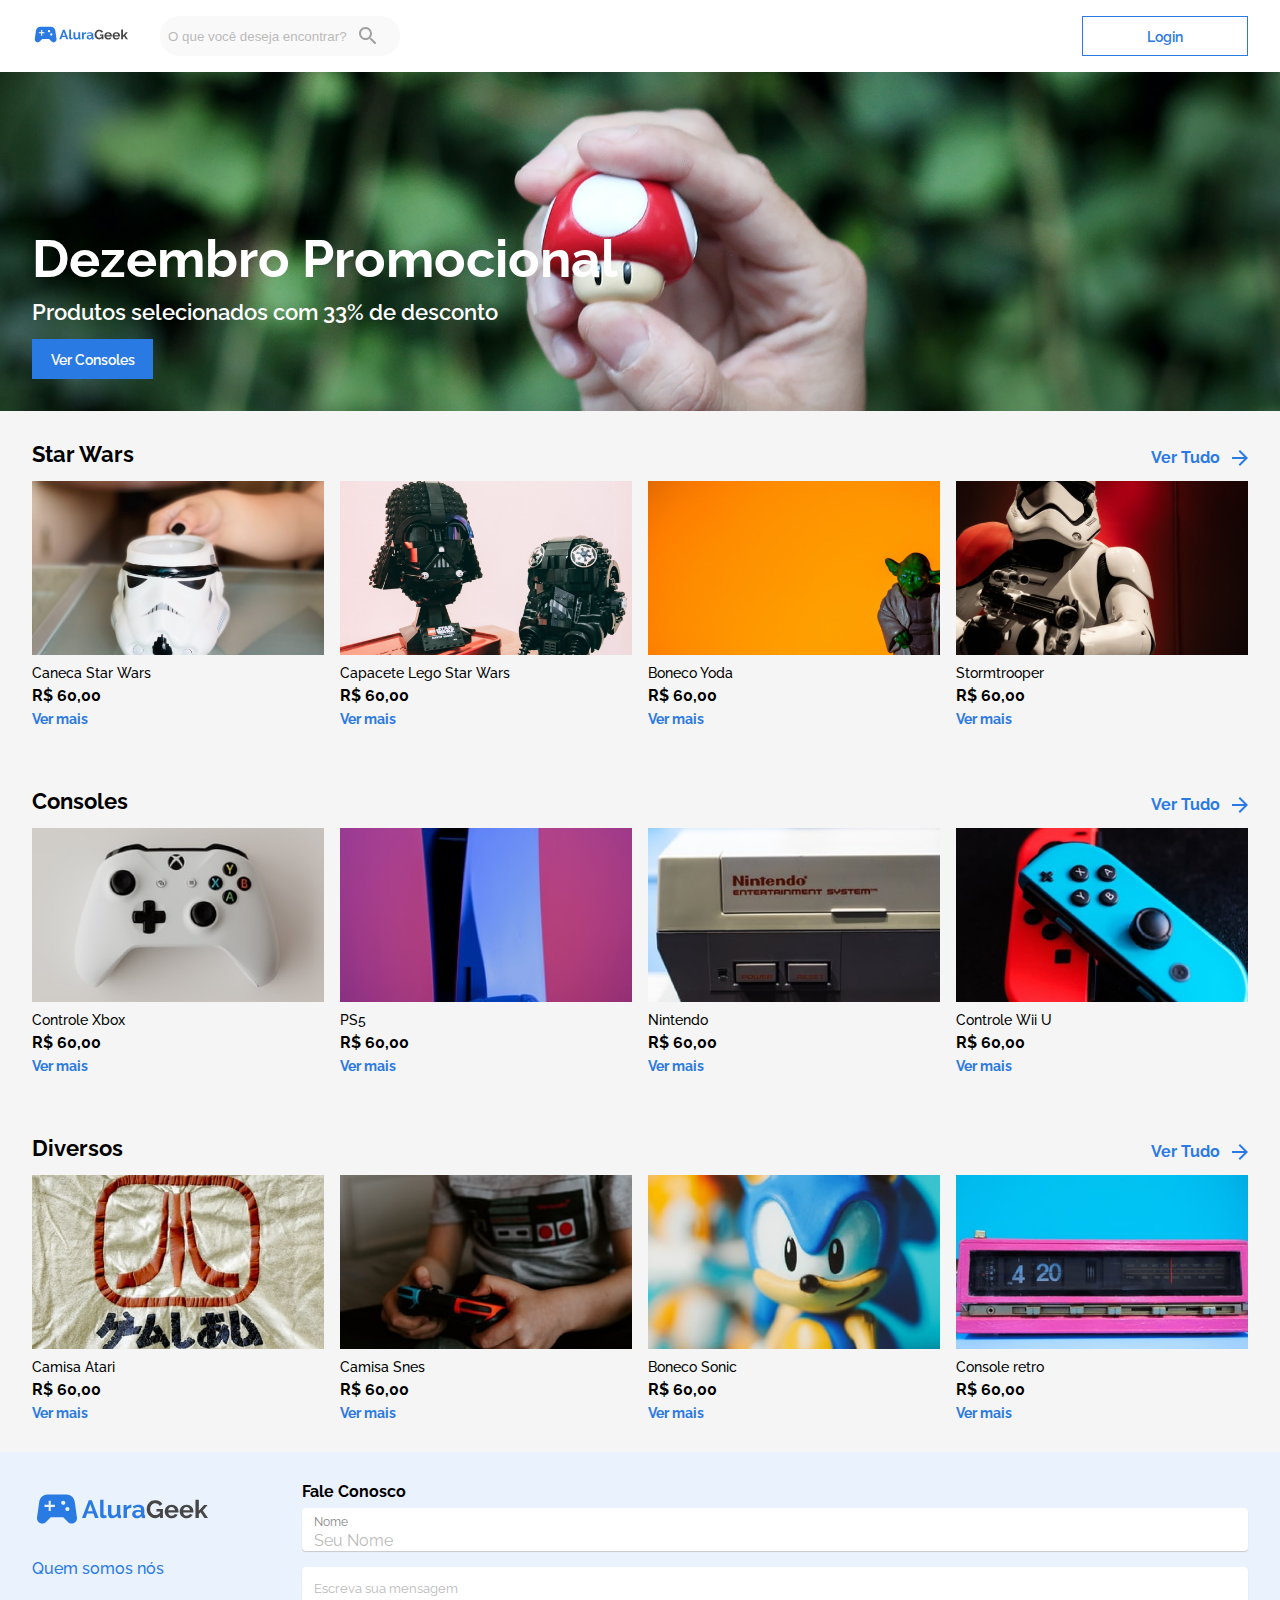
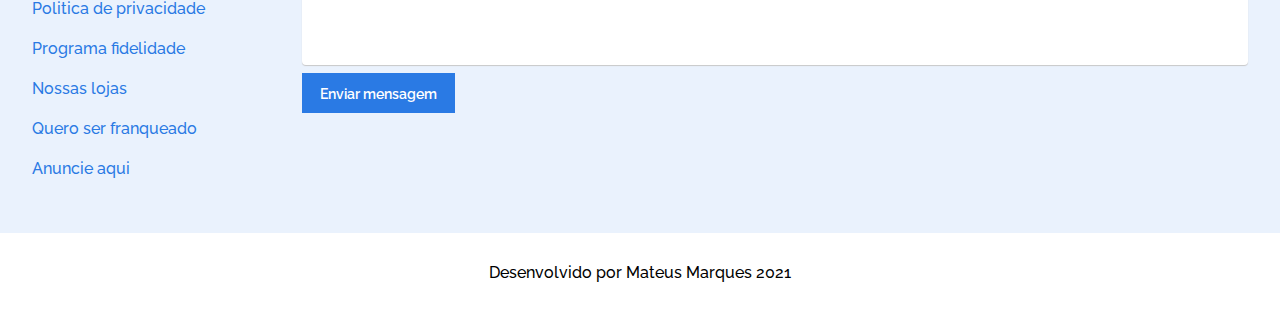
<file: index.html>
<!DOCTYPE html>


<html>
    <head> 
        <meta charset="UTF-8">
        <meta name="viewport" content="width=device-width initial-scale=1.0">

        <title>AluraGeek</title>
        <link rel="stylesheet" href="css/reset.css"> </link>
        <link rel="stylesheet" href="css/base/variaveis.css"> </link>
        <link rel="stylesheet" href="css/base/base.css"></link>
        <link rel="stylesheet" href="css/style.css"> </link>

        <link href="https://fonts.googleapis.com/css2?family=Montserrat:wght@300;400;500;700&family=Quicksand:wght@300;400;700&family=Raleway:wght@300;400;500;600;700&display=swap" rel="stylesheet">
    </head>

    <body>
        <!-- Cabeçalho -->
        <header class="cabecalho area">
            <!-- Logo -->
            <h1><a href="index.html"><img class="cabecalho__logo" src="images/logo/Logo.svg" alt="logo alura geek"></a></h1>
            <!-- Barra de pesquisa display none para mobile -->
            <input class="cabecalho__busca--desktop cabecalho__busca--search" type="search" placeholder="O que você deseja encontrar?" alt="busca"></input>
            <!-- Icone de pesquisa display none para desktop ou tablet -->
            <a href="#" class="cabecalho__busca"><img src="./images/lupa/lupa.svg" class="cabecalho__busca--icone"></a>
            <!-- Botão para realização de login -->
            <form action="login.html">
                <button class="botao botao--login botao--login">Login</button>
            </form>
            
        </header>
        <main>
             <!-- Banner -->
            <section class="banner">
                <!-- Area de escrita do banner -->
                <div class="banner__area">
                    <h1 class="banner__titulo">Dezembro Promocional</h1>
                    <p class="banner__texto">Produtos selecionados com 33% de desconto   </p>
                    <button class="botao botao--azul botao--banner">Ver Consoles</button>
                </div>
            </section>
            <!-- Seção de produtos -->
            <section class="area">
                <!-- Seção Star wars -->
                <div class="secao-produto">
                    <!-- Info da seção-->
                    <div class="secao-produto__texto">
                        <h2 class="secao-produto__titulo">Star Wars</h2>
                        <a href="#" class="texto__ver-tudo">
                            Ver Tudo
                            <img class="seta-direita" src="./images/seta.svg">
                        </a>
                    </div>
                    <!-- Cards -->
                    <ul class="secao-produto__cards">
                        <li class="secao-produto__card">
                            <img src="images/produtos/caneca_starwars.png" class="card__image">
                            <h3 class="card__titulo">Caneca Star Wars</h3>
                            <p class="card__texto">R$ 60,00</p>
                            <p class="card__link"><a href="produto.html">Ver mais</a></p>
                        </li>
                        <li class="secao-produto__card">
                            <img src="images/produtos/capacete_lego_starwars.png" class="card__image">
                            <h3 class="card__titulo">Capacete Lego Star Wars</h3>
                            <p class="card__texto">R$ 60,00</p>
                            <p class="card__link"><a href="#">Ver mais</a></p>
                        </li>
                        <li class="secao-produto__card">
                            <img src="images/produtos/boneco_yoda.png" class="card__image">
                            <h3 class="card__titulo">Boneco Yoda</h3>
                            <p class="card__texto">R$ 60,00</p>
                            <p class="card__link"><a href="#">Ver mais</a></p>
                        </li>
                        <li class="secao-produto__card">
                            <img src="images/produtos/boneco_stormtrooper_firstorder.png" class="card__image">
                            <h3 class="card__titulo">Stormtrooper</h3>
                            <p class="card__texto">R$ 60,00</p>
                            <p class="card__link"><a href="#">Ver mais</a></p>
                        </li>
                        <li class="secao-produto__card">
                            <img src="images/produtos/boneco_baby_yoda.png" class="card__image">
                            <h3 class="card__titulo">Boneco Baby Yoda</h3>
                            <p class="card__texto">R$ 60,00</p>
                            <p class="card__link"><a href="#">Ver mais</a></p>
                        </li>
                        <li class="secao-produto__card">
                            <img src="images/produtos/boneco_kylo_ren.png" class="card__image">
                            <h3 class="card__titulo">Boneco Kylo Ren</h3>
                            <p class="card__texto">R$ 60,00</p>
                            <p class="card__link"><a href="#">Ver mais</a></p>
                        </li>
                    </ul>
                </div>
                <!-- Seção Consoles-->
                <div class="secao-produto">
                    <div class="secao-produto__texto">
                        <h2 class="secao-produto__titulo">Consoles</h2>
                        <a href="#" class="texto__ver-tudo">
                            Ver Tudo
                            <img class="seta-direita" src="./images/seta.svg">
                        </a>
                    </div>
                    <!-- Cards -->
                    <ul class="secao-produto__cards">
                        <li class="secao-produto__card">
                            <img src="images/produtos/controle_xbox_branco.png" class="card__image">
                            <h3 class="card__titulo">Controle Xbox</h3>
                            <p class="card__texto">R$ 60,00</p>
                            <p class="card__link"><a href="#">Ver mais</a></p>
                        </li>
                        <li class="secao-produto__card">
                            <img src="images/produtos/ps5.png" class="card__image">
                            <h3 class="card__titulo">PS5</h3>
                            <p class="card__texto">R$ 60,00</p>
                            <p class="card__link"><a href="#" >Ver mais</a></p>
                        </li>
                        <li class="secao-produto__card">
                            <img src="images/produtos/nintendo.png" class="card__image">
                            <h3 class="card__titulo">Nintendo</h3>
                            <p class="card__texto">R$ 60,00</p>
                            <p class="card__link"><a href="#">Ver mais</a></p>
                        </li>
                        <li class="secao-produto__card">
                            <img src="images/produtos/controle_wii_u.png" class="card__image">
                            <h3 class="card__titulo">Controle Wii U</h3>
                            <p class="card__texto">R$ 60,00</p>
                            <p class="card__link"><a href="#">Ver mais</a></p>
                        </li>
                        <li class="secao-produto__card">
                            <img src="images/produtos/xbox.png" class="card__image">
                            <h3 class="card__titulo">XBOX</h3>
                            <p class="card__texto">R$ 60,00</p>
                            <p class="card__link"><a href="#">Ver mais</a></p>
                        </li>
                        <li class="secao-produto__card">
                            <img src="images/produtos/gameboy.png" class="card__image">
                            <h3 class="card__titulo">Gameboy Color</h3>
                            <p class="card__texto">R$ 60,00</p>
                            <p class="card__link"><a href="#">Ver mais</a></p>
                        </li>
                    </ul>
                </div>
                <!-- Seção Diversos-->
                <div class="secao-produto">
                    <div class="secao-produto__texto">
                        <h2 class="secao-produto__titulo">Diversos</h2>
                        <a href="#" class="texto__ver-tudo">
                            Ver Tudo
                            <img class="seta-direita" src="./images/seta.svg">
                        </a>
                    </div>
                    <!-- Cards-->
                    <ul class="secao-produto__cards">
                        <li class="secao-produto__card">
                            <img src="images/produtos/camisa_atari.png" class="card__image">
                            <h3 class="card__titulo">Camisa Atari</h3>
                            <p class="card__texto">R$ 60,00</p>
                            <p class="card__link"><a href="#" >Ver mais</a></p>
                        </li>
                        <li class="secao-produto__card">
                            <img src="images/produtos/camisa_snes.png" class="card__image">
                            <h3 class="card__titulo">Camisa Snes</h3>
                            <p class="card__texto">R$ 60,00</p>
                            <p class="card__link"><a href="#">Ver mais</a></p>
                        </li>
                        <li class="secao-produto__card">
                            <img src="images/produtos/boneco_sonic.png" class="card__image">
                            <h3 class="card__titulo">Boneco Sonic</h3>
                            <p class="card__texto">R$ 60,00</p>
                            <p class="card__link"><a href="#">Ver mais</a></p>
                        </li>
                        <li class="secao-produto__card">
                            <img src="images/produtos/console_retro.png" class="card__image">
                            <h3 class="card__titulo">Console retro</h3>
                            <p class="card__texto">R$ 60,00</p>
                            <p class="card__link"><a href="#">Ver mais</a></p>
                        </li>
                        <li class="secao-produto__card">
                            <img src="images/produtos/vr.png" class="card__image">
                            <h3 class="card__titulo">Oculos VR</h3>
                            <p class="card__texto">R$ 60,00</p>
                            <p class="card__link"><a href="#">Ver mais</a></p>
                        </li>
                        <li class="secao-produto__card">
                            <img src="images/produtos/boneco_pikachu.png" class="card__image">
                            <h3 class="card__titulo">Boneco Pikachu</h3>
                            <p class="card__texto">R$ 60,00</p>
                            <p class="card__link"><a href="#">Ver mais</a></p>
                        </li>
                    </ul>
                </div>
            </section>
        </main>
        <!-- Footer para contato -->
        <footer class="footer area">
                <div class="footer__info">
                <a href="index.html"><img class="footer__logo" src="images/logo/Logo-footer.svg" alt="logo alura geek"></a>
                <ul class="footer__lista">
                    <li><a href="#">Quem somos nós</a></li>
                    <li><a href="#">Politica de privacidade</a></li>
                    <li><a href="#">Programa fidelidade</a></li>
                    <li><a href="#">Nossas lojas</a></li>
                    <li><a href="#">Quero ser franqueado</a></li>
                    <li><a href="#">Anuncie aqui</a></li>
                </ul>
                </div>
                <form class="contato__form">
                    <h4 class="form__titulo">Fale Conosco</h4>
                    <div class="input__area">
                        <label class="form__nome">Nome</label>
                        <input class="form__input caixa-escrita" value="" placeholder="Seu Nome">
                    </div>
                    <textarea class="form__mensagem caixa-escrita" placeholder="Escreva sua mensagem"></textarea>
                    <button type="submit" class="botao botao--azul botao--footer">Enviar mensagem</button>
                </form>
        </footer>
        <!-- Densenvolvedor -->
        <div class="footer__desenvolvido">
            <p>Desenvolvido por Mateus Marques 2021</p>
        </div>
    </body>
</html>
</file>
<file: css/base/variaveis.css>
:root{
    --azul: #2A7AE4;
    --azul_claro:#EAF2FD;
    --preto: #464646;
    --preto_30: #C8C8C8;
    --cinza_50: #A2A2A2;
    --cinza_05: #F5F5F5;
}
</file>
<file: css/base/base.css>
/* Gerais */

body{
    font-family: 'Raleway', sans-serif;
    background-color: var(--cinza_05);
}

.botao{
    width: fit-content;
    text-align: center;
    font-family: 'Raleway', sans-serif;
    font-size: 14px;
    font-weight: 600;
    background-color: var(--azul);
    border: 1px solid;
    border-color: var(--azul);
    height: 40px;
    padding: 0.75rem 1rem;
}

.botao--login{
    background-color: unset;
    padding: 0.75rem 2.75rem;
    color: var(--azul);
    width: 133px;
}

.botao--banner{
    width: 121px;
}

.botao--footer{
    width: 153px;
}

.botao--azul{
    color: white;
}

.botao--iniciar{
    color: white;
    min-width: 109px;
}

.secao-titulo{  
    font-size: 22px;
    font-weight: bold;
    margin-bottom: 16px;
}


a{
    color: var(--azul);
    text-decoration: none;
}

a:hover{
    cursor: pointer;
    text-decoration:underline;
}

button:hover{
    cursor: pointer;
}
</file>
<file: css/style.css>
/* Inicio cabeçalho */

.cabecalho {
    display: flex;
    justify-content: space-between;
    align-items: center;
    width: 100%;
    background-color: white;
}

.area{
    padding: 1rem;
    box-sizing: border-box;
}

.area--login{
    padding: 5rem 2.5rem 5rem 2.5rem;
}

.cabecalho__logo{
    width: 6rem;
}


/* Inicio Icone de busca mobile */

.cabecalho__busca{
    order: 1;
}

.cabecalho__busca--icone{
    height: 1.2rem;
    width: 1.2rem;
}

/* Fim Icone de busca mobile

/* Inicio Barra de busca */

.cabecalho__busca--desktop{
    display: none;
    width: 393px;
    height: 40px;
    padding: 8px 8px 8px 8px;
    box-sizing: border-box;
    border-radius: 20px;
    border: 0px ;
    background-color: var(--cinza_05);
    opacity: 0.5;
    order: 1;
}


.cabecalho__busca--search{
    background-position: right 1.75em center;
    background-repeat: no-repeat;
    background-image: url(../images/lupa/lupa.svg);
}

/* Fim da Barra de busca */

/* Fim cabeçalho */

/* inicio banner */

.banner{
    background-image: url(../images/banner.jpg);
    background-size: cover;
    background-repeat: no-repeat;
    background-position: center;
    width: 100%;
}

.banner__area{
    padding-left: 1rem;
    padding-bottom: 1rem;
    padding-top: 4.875rem;
}

.banner__titulo{
    margin-bottom: 8px;
    font-size: 22px;
    font-weight: 700;
    font-family: inherit;
    color: white;
}

.banner__texto{
    font-size: 14px;
    font-weight: 600;
    font-family: inherit;
    color: white;
    margin-bottom: 8px;
}


/* Fim banner */


/* Inicio Seção de Produtos padrao */

.secao-produto{
    display: inline-block;
    padding-bottom: 2rem;
    width: 100%;
}

.secao-produto__texto{
    display: flex;
    justify-content: space-between;
    align-items: center;
}
.texto__ver-tudo{
    display: flex;
    align-items: center;
    font-size: 1rem;
    color: var(--azul);
    font-size: 16px;
    font-weight: 700;
}

.texto__ver-tudo img{
    margin-left: 0.75rem;
}

.secao-produto__titulo{
    margin-bottom: 8px;
    font-size: 22px;
    font-weight: 700;
}

.secao-produto__cards{
    display: flex;
    flex-flow: row wrap;
}

.secao-produto__card{
    display: inline-block;
    width: calc(50% - 0.5rem); 
    margin-right: 1rem;
}

.secao-produto__card:nth-child(2n){
    margin-right: 0;
}
.secao-produto__card:nth-child(5n){
    display: none;
}
.secao-produto__card:nth-child(6n){
   display: none;
}

.card__image{
    margin-top: 8px;
    width: 100%;
    height: 10.875rem;
    object-fit: cover;
}

.card__titulo{
    margin-top: 8px;
    font-size: 14px;
    font-weight: 500;
    margin-bottom: 8px;
}

.card__texto{
    font-size: 16px;
    font-weight: 700;
    margin-bottom: 8px;
}

.card__link{
    color: var(--azul);
    font-size: 14px;
    font-weight: 700;
}

/* Inicio Footer */
.footer{
    background-color: var(--azul_claro);
    font-size: 16px;
    font-weight: 400;
    padding: 1.5rem 1rem 1rem 1rem;
    width: 100%;
    display: flex;
    flex-direction: column;
    align-items:center;
}


.footer__lista{
    line-height: 1rem;
    text-align: center;
    font-size: 16px;
    font-weight: 500;
    padding: 24px 0 32px 0;
}

.footer__lista li{
    margin-bottom: 16px;
}

.form-contato-titulo{
    font-weight: bold;
}

.contato__form{
    width: 100%;
    display: flex;
    flex-direction: column;
}

.form__titulo{
    font-size: 16px;
    font-weight: 700;
    margin-bottom: 8px;
}

.input__area{
    position: relative;
    margin-bottom: 1rem;
}

.form__nome{
    position: absolute;
    padding-top: 0.5rem;
    padding-left: 0.75rem;
    font-size: 12px;
    opacity: 0.5;
}

.form__input{
    box-sizing: border-box;
    width: 100%;
    padding-top: 1.5rem;
    padding-left: 0.75rem;
    padding-right: 1rem;
    font-size: 16px;
}

.form__input::placeholder{
    opacity: 0.5;
    font-family: 'Raleway', sans-serif;
}

.form__mensagem{
    resize: none;
    margin-bottom: 8px;
    min-height: 5.175rem;
    padding-top: 1em;
    padding-right: 0.75rem;
    padding-left: 0.75rem;
    color: #464646;
}

.form__mensagem::placeholder{
    opacity: 0.5;
    font-family: 'Raleway', sans-serif;
}

.caixa-escrita{
    border-radius: 4px;
    border: 0;
    outline: 0;
    box-shadow: 0 1px 1px var(--preto_30);
}

.footer__desenvolvido{
    background-color: white;
    padding: 2rem 4rem 2rem 4rem;
    text-align: center;
    font-size: 16px;
    font-weight: 500;
}

/* Fim Footer */

/* Inicio Login */

.form__titulo--login{
    text-align: center;
    margin-bottom: 16px;
    font-size: 16px;
    font-weight: 700;
}

.form__login{
    display: flex;
    flex-direction: column;
    align-items: center;
}

.form__input--login{
    padding-top: 0.5rem;
    padding-bottom: 0.75rem;
    padding-left: 0.75rem;
    font-size: 16px;
}

.caixa-escrita--login{
    margin-bottom: 16px;
    height: 3rem;
}

/* Fim login */

 /* Produto */

 .produto{
    display: flex;
    flex-direction: column;
    align-items: center;
    box-sizing: border-box;
    padding-bottom: 32px;
}

.produto__texto{
    display: flex;
    flex-direction: column;
    box-sizing: border-box;
    padding-top: 8px;
    padding-right: 1rem;
    padding-left: 1rem;
}

.produto__image{
    width: 100%;
    object-fit: cover;
}

.produto__titulo{
    font-size: 22px;
    font-weight: 500;

}

.produto__preco{
    padding-top: 8px;
    font-size: 16px;
    font-weight: 700;

}

.produto__descricao{
    padding-top: 8px;
    font-size: 14px;

}

/* Todos os Produtos */

.image__area{
    position: relative;
}
.card__icones{
    position: absolute;
    right: 0;
    padding-top: 1.25rem;
    padding-right: 0.75rem;
}

.card__icone:first-child{
    margin-right: 1.5rem;
}

.secao-produto__card--adm:nth-child(2n){
    margin-right: 0;
}
.secao-produto__card--adm:nth-child(5n){
    display: inline-block;
}
.secao-produto__card--adm:nth-child(6n){
   display: inline-block;
}
.secao-produto__texto--adm{
    display: flex;
    flex-direction: column;
    align-items: flex-start;
    margin-top: 32px;
    margin-bottom: 16px;
}

.secao-produto__texto--adm .secao-produto__titulo{
    margin-bottom: 16px;
}



/* Inicio Responsividade */

/* Setando valores para tablets */

@media screen and (min-width:768px){


    /* Botao */
    .botao--login{
        width: 166px;
    }

    /* Area padrao */

    .area{
        padding: 0 2rem 0 2rem;
    }

    .area--login{
        padding: 2.625rem 16rem 4rem 16rem;
    }

    /* Cabeçalho */

    .cabecalho{
        padding-top: 1rem;
        padding-bottom: 1rem;
    }

    .cabecalho__busca--desktop{
        display: inline-block;
        width: 240px;
        order: 0;
        margin: 0 auto 0 2rem;
    }

    .cabecalho__busca{
        display: none;
    }

    /* Banner */

    .banner{
        margin-bottom: 32px;
    }

    .banner__area{
        padding-left: 2rem;
        padding-top: 161px;
        padding-bottom: 32px;
    }

    .banner__titulo{
        font-size: 52px;
        margin-bottom: 16px;
    }

    .banner__texto{
        font-size: 22px;
        margin-bottom: 16px;
    }

    /* Seção de produtos */

    .secao-produto{
        padding-bottom: 64px;
    }

    .secao-produto:nth-child(3n){
        padding-bottom: 32px;
    }

    .secao-produto__card{
        display: inline-block;
        width: calc(25% - 0.75rem); 
        margin-right: 1rem;
    }

    .secao-produto__card:nth-child(2n){
        margin-right: 1rem;
    }
    .secao-produto__card:nth-child(4n){
        margin-right: 0;
    }

    /* Produto */
    .produto{
        flex-direction: row;
        align-items: flex-start;
        padding: 2rem 2rem 4rem 2rem;
    }

    .produto__image{
        width: 15.875rem;
    }

    .produto__texto{
        padding: 0 0 0 1rem;
        width: calc(62.35% - 0.5rem);
    }

    /* Todos os Produtos */

    .secao-produto__texto--adm{
        display: flex;
        flex-direction: row;
        align-items: center;
        margin-top: 32px;
        margin-bottom: 16px;
    }    

    .secao-produto__texto--adm .secao-produto__titulo{
        margin-bottom: 0;
    }
    

    

    /* Footer */

    .footer{
        padding-top: 32px;
        gap: 5.875rem;
        display: flex;
        flex-direction: row;
        justify-content: space-between;
        align-items:flex-start;
    }

    .footer__lista{
        text-align: left;
    }

    .footer__lista li{
        margin-bottom: 24px;
    }
}

/* Setando valores para desktop */

@media screen and (min-width:1440px){

    /* Botões */

    .botao--login{
        width: 182px;
        height: 51px;
    }

    .botao--banner{
        width: 130px;
        height: 51px;
    }

    .botao--footer{
        width: 165px;
        height: 51px;
    }

    .botao--iniciar{
        min-width: 100%;
    }

    /* Area padrao */

    .area{
        padding: 0 9.5rem 0 9.5rem;
    }

    .area--login{
        padding: 5.75rem 32rem 5.75rem 32rem;
    }


    /* Cabeçalho */

    .cabecalho{
        padding-top: 2rem;
        padding-bottom: 2rem;
    }

    .cabecalho__logo{
        width: 11rem;
        height: 50px;
    }
    .cabecalho__busca{
        display: none;
    }

    .cabecalho__busca--desktop{
        display: inline-block;
        width: 393px;
        margin: 0 auto 0 2rem;
        order: 0;
    }

    /* Banner */

    .banner{
        margin-bottom: 64px;
    }

    .banner__area{
        padding-top: 150px;
        padding-bottom: 32px;
    }

    .banner__area{
        padding-left: 9.5rem;
    }

    /* Seção de produtos */

    .secao-produto__titulo{
        font-size: 32px;
    }
    .secao-produto__card{
        display: inline-block;
        width: calc(16.66% - 0.83rem); 
        margin-right: 1rem;
    }

    .secao-produto__card:nth-child(2n){
        margin-right: 1rem;
    }
    .secao-produto__card:nth-child(5n){
        display: inline-block;
    }
    .secao-produto__card:nth-child(6n){
       display: inline-block;
       margin-right: 0;
    }

    /* Seção de Login */

    .form__titulo--login{
        font-size: 18px;
    }

    /* Produto */
    .produto{
        flex-direction: row;
        align-items: center;
        padding: 4rem  9.5rem 4rem  9.5rem;
    }

    .produto__image{
        width: calc(50% - 0.5rem);
        max-height: 400px;
    }

    .produto__texto{
        padding: 0 0 0 1rem;
        width: calc(50% - 0.5rem);
        color: #464646;
    }

    .produto__titulo{
        font-size: 52px;
        font-weight: 500;
    }

    .produto__descricao{
        font-size: 16px;
    }

    /* Todos os Produtos */

    .secao-produto__texto--adm{
        display: flex;
        flex-direction: row;
        align-items: center;
        margin-top: 64px;
        margin-bottom: 16px;
    }    

    .secao-produto__texto--adm .botao{
        font-size: 16px;
        font-weight: 400;
        width: fit-content;
        height: 51px;
        padding: 1rem;

    }



    /* Footer */

    .footer{
        padding-top: 64px;
        padding-bottom: 64px;
        gap: 7rem;
    }

    .footer__info{
        display: flex;
        gap: 7rem;
    }

    .footer__lista{
        padding-top: 0;
        padding-bottom: 0;
        min-width: 11rem;
    }

    .footer__lista li:last-child{
        margin-bottom: 0;
    }
}
</file>
